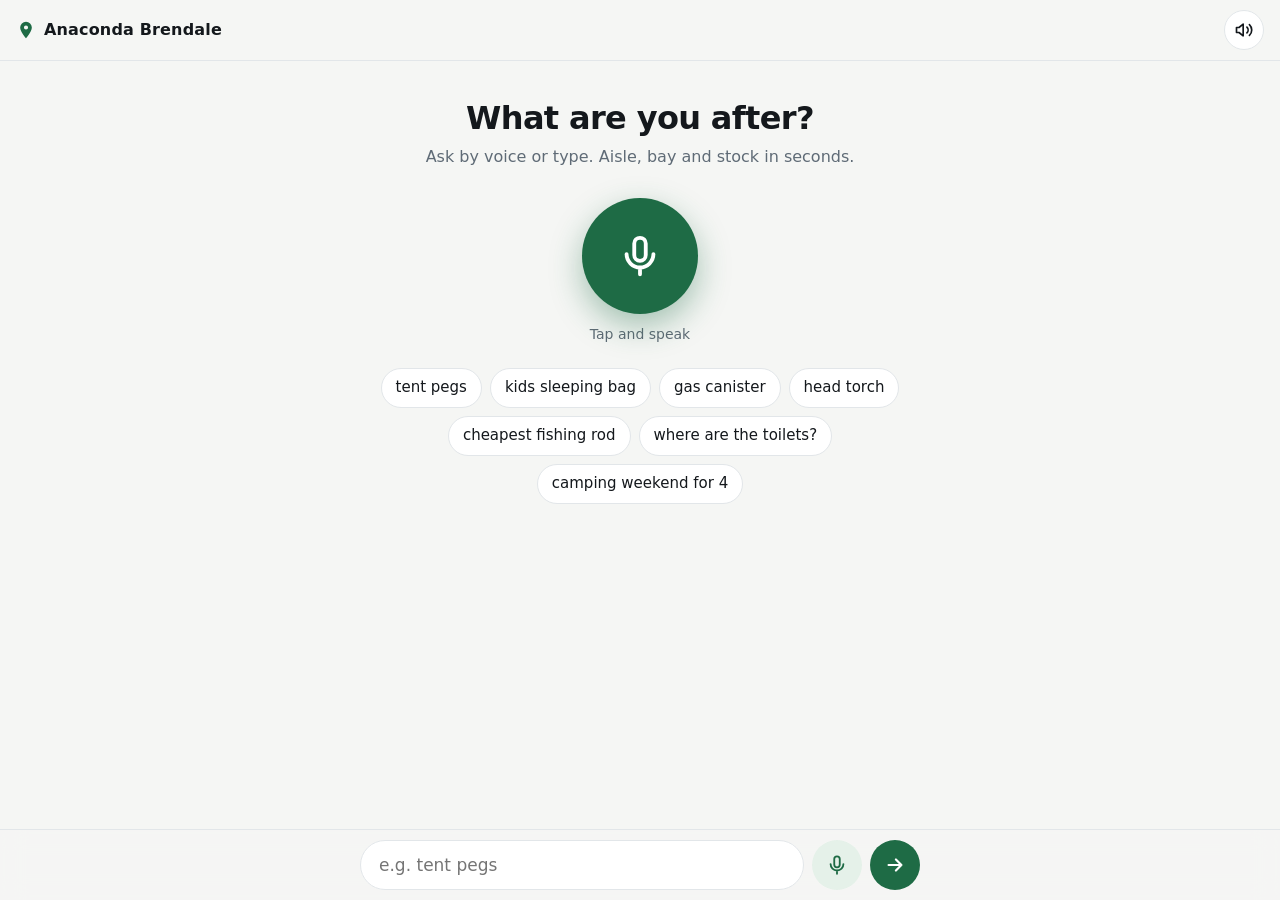
<file: index.html>
<!doctype html>
<html lang="en-AU">
<head>
<meta charset="utf-8">
<meta name="viewport" content="width=device-width, initial-scale=1, viewport-fit=cover">
<meta name="robots" content="noindex, nofollow">
<meta name="theme-color" content="#f5f6f4" media="(prefers-color-scheme: light)">
<meta name="theme-color" content="#0f1315" media="(prefers-color-scheme: dark)">
<title>Find it in store</title>
<link rel="preconnect" href="https://pctrghmhkchupwghncap.supabase.co" crossorigin>
<link rel="stylesheet" href="style.css">
</head>
<body>
<header class="top">
  <div class="store">
    <svg viewBox="0 0 24 24" fill="currentColor" aria-hidden="true"><path d="M12 2a7 7 0 0 0-7 7c0 5.2 7 13 7 13s7-7.8 7-13a7 7 0 0 0-7-7Zm0 9.5A2.5 2.5 0 1 1 12 6.5a2.5 2.5 0 0 1 0 5Z"/></svg>
    <span id="storeName">Anaconda</span>
  </div>
  <button id="speak" class="icon-btn" type="button" aria-pressed="true" aria-label="Read answers aloud">
    <svg viewBox="0 0 24 24" fill="none" stroke="currentColor" stroke-width="2" stroke-linecap="round" stroke-linejoin="round" aria-hidden="true"><path d="M11 5 6 9H3v6h3l5 4V5Z"/><path class="wave" d="M15.5 8.5a5 5 0 0 1 0 7M18.5 5.5a9 9 0 0 1 0 13"/></svg>
  </button>
</header>

<main id="feed" aria-live="polite">
  <section id="welcome" class="welcome">
    <h1>What are you after?</h1>
    <p>Ask by voice or type. Aisle, bay and stock in seconds.</p>
    <button id="bigMic" class="big-mic" type="button" aria-label="Tap and speak">
      <svg viewBox="0 0 24 24" fill="none" stroke="currentColor" stroke-width="2" stroke-linecap="round" stroke-linejoin="round" aria-hidden="true"><rect x="9" y="2.5" width="6" height="12" rx="3"/><path d="M5 11a7 7 0 0 0 14 0M12 18v3.5"/></svg>
    </button>
    <p class="hint" id="hint">Tap and speak</p>
    <div class="chips" id="chips"></div>
  </section>
</main>

<form id="composer" class="composer" autocomplete="off">
  <div class="bar">
    <input id="q" type="search" enterkeyhint="search" placeholder="e.g. tent pegs" aria-label="What are you looking for?">
    <button id="mic" class="mic" type="button" aria-label="Speak">
      <svg viewBox="0 0 24 24" fill="none" stroke="currentColor" stroke-width="2" stroke-linecap="round" stroke-linejoin="round" aria-hidden="true"><rect x="9" y="2.5" width="6" height="12" rx="3"/><path d="M5 11a7 7 0 0 0 14 0M12 18v3.5"/></svg>
    </button>
    <button class="send" type="submit" aria-label="Search">
      <svg viewBox="0 0 24 24" fill="none" stroke="currentColor" stroke-width="2.4" stroke-linecap="round" stroke-linejoin="round" aria-hidden="true"><path d="M5 12h14M13 6l6 6-6 6"/></svg>
    </button>
  </div>
</form>

<script src="config.js"></script>
<script src="app.js"></script>
</body>
</html>
</file>
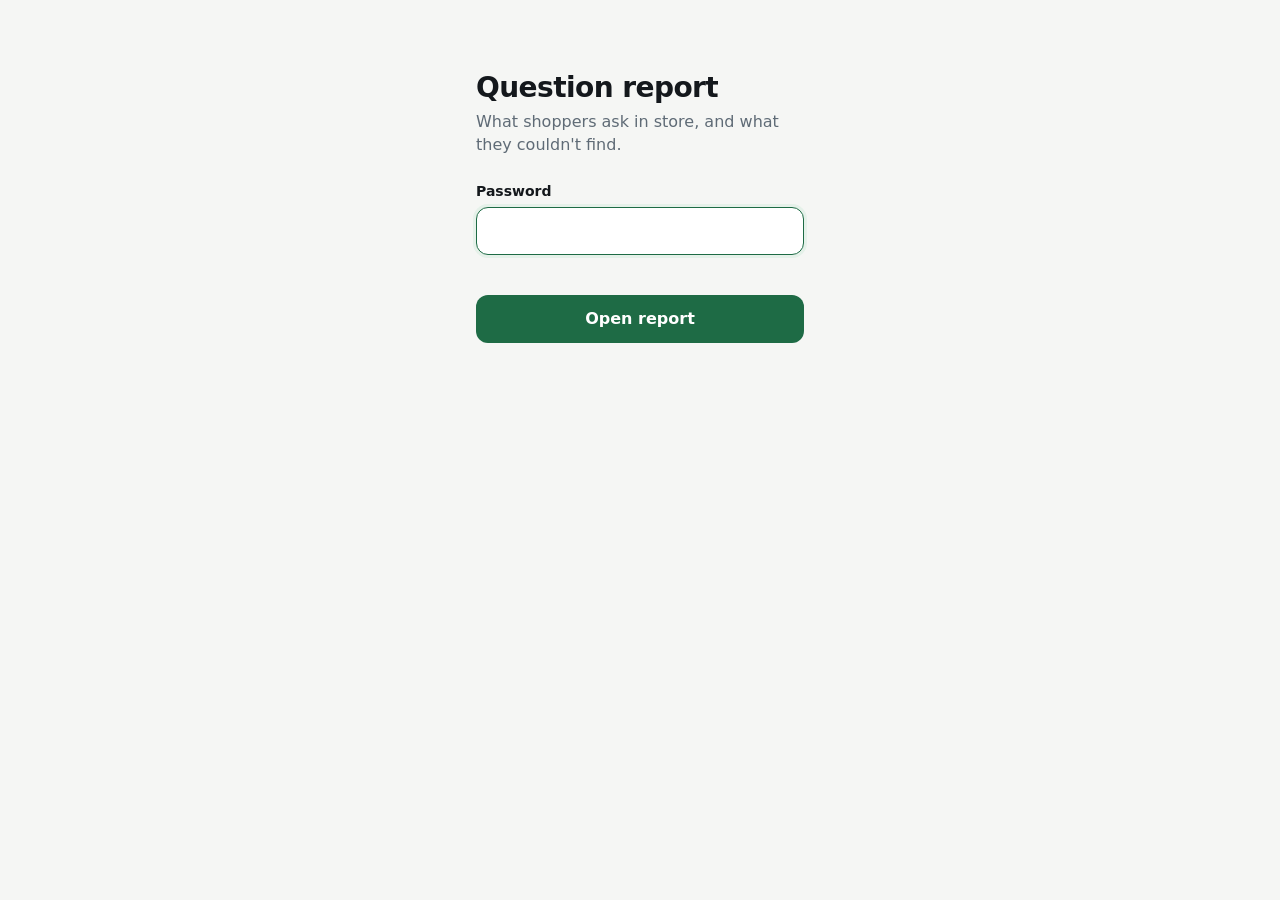
<file: report.html>
<!doctype html>
<html lang="en-AU">
<head>
<meta charset="utf-8">
<meta name="viewport" content="width=device-width, initial-scale=1, viewport-fit=cover">
<meta name="robots" content="noindex, nofollow">
<meta name="theme-color" content="#f5f6f4" media="(prefers-color-scheme: light)">
<meta name="theme-color" content="#0f1315" media="(prefers-color-scheme: dark)">
<title>Question report</title>
<link rel="preconnect" href="https://pctrghmhkchupwghncap.supabase.co" crossorigin>
<link rel="stylesheet" href="report.css">
</head>
<body>
<form id="gate" class="gate" autocomplete="off" hidden>
  <h1>Question report</h1>
  <p>What shoppers ask in store, and what they couldn't find.</p>
  <label for="password">Password</label>
  <input id="password" type="password" autocomplete="current-password" required>
  <p id="gateError" class="error" role="alert"></p>
  <button type="submit">Open report</button>
</form>

<div id="report" class="report" hidden>
  <header>
    <h1>What shoppers are asking</h1>
    <div class="filters">
      <label>Store
        <select id="store"><option value="">All stores</option></select>
      </label>
      <label>Period
        <select id="days">
          <option value="7">Last 7 days</option>
          <option value="30" selected>Last 30 days</option>
        </select>
      </label>
    </div>
  </header>
  <p id="sampleNote" class="note" hidden></p>

  <section id="tiles" class="tiles" aria-label="Summary"></section>

  <section class="panels">
    <article class="panel">
      <h2>Couldn't answer</h2>
      <p class="lede">Asked for in store, with nothing to show them. This is the list for buyers and store managers.</p>
      <div id="gaps" class="bars"></div>
    </article>
    <article class="panel">
      <h2>Most asked</h2>
      <p class="lede">The questions staff would otherwise be answering.</p>
      <div id="top" class="bars"></div>
    </article>
    <article class="panel">
      <h2>Questions per day</h2>
      <div id="byDay"></div>
    </article>
    <article class="panel">
      <h2>Busiest hours</h2>
      <div id="byHour"></div>
    </article>
    <article class="panel wide">
      <h2>Just asked</h2>
      <p class="lede">Real questions from phones, as they come in. Never the sample data.</p>
      <ol id="live" class="live"></ol>
    </article>
  </section>
  <footer id="foot"></footer>
</div>
<div id="tip" class="tip" role="status" hidden></div>

<script src="config.js"></script>
<script src="report.js"></script>
</body>
</html>
</file>
<file: style.css>
:root {
  --bg: #f5f6f4;
  --card: #ffffff;
  --ink: #14181c;
  --muted: #5f6b76;
  --line: #e2e6e9;
  --accent: #1e6b45;
  --accent-ink: #ffffff;
  --accent-soft: #e5f1e9;
  --warn: #a8540c;
  --warn-soft: #fcefe1;
  --bad: #b42318;
  --bad-soft: #fdeceb;
  --shadow: 0 1px 2px rgba(16, 24, 40, .05), 0 6px 20px rgba(16, 24, 40, .06);
}
@media (prefers-color-scheme: dark) {
  :root {
    --bg: #0f1315;
    --card: #171c1f;
    --ink: #eef1f3;
    --muted: #9aa6af;
    --line: #283035;
    --accent: #43a873;
    --accent-ink: #05120a;
    --accent-soft: #15301f;
    --warn: #f0a560;
    --warn-soft: #34240f;
    --bad: #f28b78;
    --bad-soft: #3a1a16;
    --shadow: none;
  }
}

* { box-sizing: border-box; }
html, body { margin: 0; background: var(--bg); color: var(--ink); }
body {
  min-height: 100dvh;
  font: 16px/1.45 system-ui, -apple-system, "Segoe UI", Roboto, Helvetica, Arial, sans-serif;
  -webkit-text-size-adjust: 100%;
  -webkit-tap-highlight-color: transparent;
}
button { font: inherit; color: inherit; cursor: pointer; }
svg { display: block; }

.top {
  position: sticky; top: 0; z-index: 5;
  display: flex; align-items: center; justify-content: space-between; gap: 12px;
  padding: 10px 16px;
  background: color-mix(in srgb, var(--bg) 86%, transparent);
  backdrop-filter: blur(12px); -webkit-backdrop-filter: blur(12px);
  border-bottom: 1px solid var(--line);
}
.store { display: flex; align-items: center; gap: 8px; font-weight: 650; letter-spacing: .01em; }
.store svg { color: var(--accent); width: 20px; height: 20px; }
.icon-btn {
  width: 40px; height: 40px; border-radius: 50%; border: 1px solid var(--line);
  background: var(--card); display: grid; place-items: center;
}
.icon-btn svg { width: 20px; height: 20px; }
.icon-btn[aria-pressed="false"] { color: var(--muted); }

main { max-width: 560px; margin: 0 auto; padding: 8px 16px 132px; }

.welcome { text-align: center; padding: 32px 0 4px; }
.welcome h1 { font-size: 32px; line-height: 1.12; letter-spacing: -.02em; margin: 0 0 8px; }
.welcome p { color: var(--muted); margin: 0; }
.big-mic {
  position: relative; margin: 30px auto 10px; width: 116px; height: 116px;
  border: 0; border-radius: 50%; background: var(--accent); color: var(--accent-ink);
  display: grid; place-items: center;
  box-shadow: 0 12px 32px color-mix(in srgb, var(--accent) 38%, transparent);
  transition: transform .15s ease;
}
.big-mic:active { transform: scale(.96); }
.big-mic svg { width: 46px; height: 46px; }
.hint { font-size: 14px; min-height: 20px; }
.listening .big-mic::before, .listening .mic::before {
  content: ""; position: absolute; inset: -9px; border-radius: 50%;
  border: 3px solid var(--accent); animation: pulse 1.1s ease-out infinite;
}
@keyframes pulse { from { transform: scale(.92); opacity: .9; } to { transform: scale(1.32); opacity: 0; } }

.chips { display: flex; flex-wrap: wrap; justify-content: center; gap: 8px; margin-top: 24px; }
.chip {
  border: 1px solid var(--line); background: var(--card); border-radius: 999px;
  padding: 8px 14px; font-size: 15px;
}
.chip:active { background: var(--accent-soft); }

.composer {
  position: fixed; left: 0; right: 0; bottom: 0; z-index: 6;
  padding: 10px 12px calc(10px + env(safe-area-inset-bottom));
  background: color-mix(in srgb, var(--bg) 90%, transparent);
  backdrop-filter: blur(12px); -webkit-backdrop-filter: blur(12px);
  border-top: 1px solid var(--line);
}
.bar { display: flex; gap: 8px; align-items: center; max-width: 560px; margin: 0 auto; }
.bar input {
  flex: 1; min-width: 0; height: 50px; padding: 0 18px;
  border: 1px solid var(--line); border-radius: 999px; outline: none;
  background: var(--card); color: var(--ink); font: inherit; font-size: 17px;
}
.bar input:focus { border-color: var(--accent); box-shadow: 0 0 0 3px var(--accent-soft); }
.mic, .send {
  position: relative; flex: none; width: 50px; height: 50px; border: 0; border-radius: 50%;
  display: grid; place-items: center;
}
.mic { background: var(--accent-soft); color: var(--accent); }
.send { background: var(--accent); color: var(--accent-ink); }
.mic svg, .send svg { width: 22px; height: 22px; }

.turn { margin-top: 20px; animation: rise .22s ease-out; }
@keyframes rise { from { opacity: 0; transform: translateY(6px); } to { opacity: 1; transform: none; } }
.you { display: flex; justify-content: flex-end; }
.you span {
  max-width: 85%; padding: 9px 15px; border-radius: 18px 18px 4px 18px;
  background: var(--accent); color: var(--accent-ink);
}
.answer {
  margin-top: 10px; padding: 14px; border-radius: 18px;
  background: var(--card); border: 1px solid var(--line); box-shadow: var(--shadow);
}
.say { margin: 2px 2px 12px; font-size: 18px; line-height: 1.35; font-weight: 600; }
.say:last-child { margin-bottom: 2px; }
.sub { margin: -6px 2px 12px; color: var(--muted); font-size: 14px; }

.items { display: grid; gap: 8px; }
.item {
  display: grid; grid-template-columns: 64px 1fr; gap: 12px; align-items: center;
  padding: 8px; border: 1px solid var(--line); border-radius: 14px;
  color: inherit; text-decoration: none;
}
.item img, .item .noimg {
  width: 64px; height: 64px; border-radius: 10px; object-fit: contain; background: #fff;
}
.item .name {
  font-size: 15px; font-weight: 600; line-height: 1.25;
  display: -webkit-box; -webkit-line-clamp: 2; -webkit-box-orient: vertical; overflow: hidden;
}
.item .label { display: block; color: var(--muted); font-size: 12px; margin-bottom: 2px; }
.meta { display: flex; flex-wrap: wrap; align-items: center; gap: 6px; margin-top: 6px; font-size: 13px; }
.price { font-weight: 700; margin-right: 2px; }
.pill {
  display: inline-flex; align-items: center; gap: 4px; padding: 3px 9px;
  border-radius: 999px; font-size: 12.5px; font-weight: 650; white-space: nowrap;
}
.pill.where { background: var(--ink); color: var(--bg); }
.pill.ok { background: var(--accent-soft); color: var(--accent); }
.pill.low { background: var(--warn-soft); color: var(--warn); }
.pill.out { background: var(--bad-soft); color: var(--bad); }
.qty { font-weight: 700; color: var(--muted); }
.more {
  width: 100%; margin-top: 8px; padding: 10px; border: 1px dashed var(--line);
  border-radius: 12px; background: none; color: var(--muted); font-size: 14px;
}

.map { margin-top: 12px; border-radius: 14px; overflow: hidden; border: 1px solid var(--line); }
.map svg { width: 100%; height: auto; }
.m-floor { fill: var(--bg); }
.m-wall { fill: none; stroke: var(--muted); stroke-width: 1.5; opacity: .55; }
.m-aisle { fill: var(--line); }
.m-aisle.on { fill: var(--accent); }
.m-num { fill: var(--muted); font: 600 7.5px system-ui, sans-serif; text-anchor: middle; }
.m-num.on { fill: var(--accent); font-size: 9px; }
.m-dept { fill: var(--muted); font: 600 7px system-ui, sans-serif; text-anchor: middle; letter-spacing: .08em; text-transform: uppercase; }
.m-zone { fill: var(--card); stroke: var(--line); }
.m-zone.on { fill: var(--accent-soft); stroke: var(--accent); }
.m-zlabel { fill: var(--muted); font: 600 7.5px system-ui, sans-serif; text-anchor: middle; }
.m-path { fill: none; stroke: var(--accent); stroke-width: 2; stroke-dasharray: 4 3; stroke-linecap: round; stroke-linejoin: round; }
.m-bay { fill: var(--accent); stroke: var(--card); stroke-width: 2; }
.m-you { fill: #2563eb; stroke: var(--card); stroke-width: 2; }
.m-youlabel { fill: #2563eb; font: 700 7.5px system-ui, sans-serif; text-anchor: middle; }

.staff { margin-top: 16px; padding: 14px; border-radius: 18px; background: var(--card); border: 1px solid var(--line); }
.staff h2 { font-size: 16px; margin: 0 0 4px; }
.staff ol { margin: 10px 0 0; padding-left: 20px; font-size: 14px; }
.staff .miss { color: var(--bad); font-weight: 600; }

.toast {
  position: fixed; left: 50%; bottom: 84px; transform: translateX(-50%); z-index: 9;
  max-width: calc(100% - 32px); padding: 10px 14px; border-radius: 12px;
  background: var(--ink); color: var(--bg); font-size: 14px; box-shadow: var(--shadow);
}
.turn { scroll-margin-top: 72px; }
.say.wait { animation: breathe 1s ease-in-out infinite; }
@keyframes breathe { 50% { opacity: .35; } }
</file>
<file: report.css>
:root {
  --bg: #f5f6f4;
  --card: #ffffff;
  --ink: #14181c;
  --muted: #5f6b76;
  --line: #e2e6e9;
  --base: #c9cfd4;
  --series: #1b7a4d;
  --accent: #1e6b45;
  --accent-ink: #ffffff;
  --accent-soft: #e5f1e9;
  --warn: #a8540c;
  --warn-soft: #fcefe1;
  --bad: #b42318;
}
@media (prefers-color-scheme: dark) {
  :root {
    --bg: #0f1315;
    --card: #171c1f;
    --ink: #eef1f3;
    --muted: #9aa6af;
    --line: #283035;
    --base: #3a444a;
    --series: #43a873;
    --accent: #43a873;
    --accent-ink: #05120a;
    --accent-soft: #15301f;
    --warn: #f0a560;
    --warn-soft: #34240f;
    --bad: #f28b78;
  }
}

* { box-sizing: border-box; }
[hidden] { display: none !important; }
html, body { margin: 0; background: var(--bg); color: var(--ink); }
body {
  min-height: 100dvh;
  font: 16px/1.45 system-ui, -apple-system, "Segoe UI", Roboto, Helvetica, Arial, sans-serif;
  -webkit-text-size-adjust: 100%;
}

.gate { max-width: 360px; margin: 0 auto; padding: 72px 16px; }
.gate h1 { font-size: 28px; line-height: 1.15; letter-spacing: -.02em; margin: 0 0 6px; }
.gate p { color: var(--muted); margin: 0 0 24px; }
.gate label { display: block; font-size: 14px; font-weight: 600; margin-bottom: 6px; }
.gate input {
  width: 100%; height: 48px; padding: 0 14px; border: 1px solid var(--line); border-radius: 12px;
  background: var(--card); color: var(--ink); font: inherit; outline: none;
}
.gate input:focus { border-color: var(--accent); box-shadow: 0 0 0 3px var(--accent-soft); }
.gate .error { color: var(--bad); font-size: 14px; min-height: 20px; margin: 8px 0 12px; }
.gate button {
  width: 100%; height: 48px; border: 0; border-radius: 12px; background: var(--accent); color: var(--accent-ink);
  font: inherit; font-weight: 650; cursor: pointer;
}

.report { max-width: 1000px; margin: 0 auto; padding: 20px 16px 48px; transition: opacity .15s; }
.report.busy { opacity: .6; }
header { display: flex; flex-wrap: wrap; align-items: end; justify-content: space-between; gap: 12px 24px; }
header h1 { font-size: 26px; line-height: 1.15; letter-spacing: -.02em; margin: 0; }
.filters { display: flex; flex-wrap: wrap; gap: 10px; }
.filters label { display: grid; gap: 3px; font-size: 12.5px; font-weight: 600; color: var(--muted); }
.filters select {
  height: 38px; padding: 0 10px; border: 1px solid var(--line); border-radius: 10px;
  background: var(--card); color: var(--ink); font: inherit; font-size: 15px;
}
.note {
  margin: 14px 0 0; padding: 10px 14px; border-radius: 12px; font-size: 14px;
  background: var(--warn-soft); color: var(--warn);
}

.tiles { display: grid; grid-template-columns: repeat(4, minmax(0, 1fr)); gap: 10px; margin-top: 16px; }
.tile { padding: 12px 14px; border-radius: 14px; background: var(--card); border: 1px solid var(--line); }
.tile .label { font-size: 13px; color: var(--muted); }
.tile .value { font-size: 30px; line-height: 1.2; font-weight: 650; letter-spacing: -.02em; }
.tile .small { font-size: 12.5px; color: var(--muted); min-height: 18px; }

.panels { display: grid; grid-template-columns: repeat(2, minmax(0, 1fr)); gap: 10px; margin-top: 10px; }
.panel { padding: 14px; border-radius: 14px; background: var(--card); border: 1px solid var(--line); min-width: 0; }
.panel.wide { grid-column: 1 / -1; }
.panel h2 { font-size: 16px; margin: 0; }
.lede { font-size: 13.5px; color: var(--muted); margin: 2px 0 0; }

.bars { display: grid; gap: 9px; margin-top: 12px; }
.bar-row { border-radius: 6px; }
.bar-q { font-size: 14.5px; line-height: 1.25; overflow-wrap: anywhere; }
.bar-track { display: flex; align-items: center; gap: 7px; margin-top: 3px; }
.bar-track i { display: block; height: 9px; min-width: 2px; border-radius: 0 4px 4px 0; background: var(--series); }
.bar-track b { font-size: 13px; font-weight: 600; font-variant-numeric: tabular-nums; }
.bar-row:hover .bar-track i { filter: brightness(1.15); }
.empty { color: var(--muted); font-size: 14px; margin: 12px 0 0; }

.chart { position: relative; margin-top: 14px; outline: none; touch-action: pan-y; cursor: default; }
.chart:focus-visible { box-shadow: 0 0 0 3px var(--accent-soft); border-radius: 6px; }
.plot { position: relative; height: 150px; margin: 8px 0 0 34px; }
.tick { position: absolute; left: 0; right: 0; height: 1px; background: var(--line); }
.tick.zero { background: var(--base); }
.tick span {
  position: absolute; right: 100%; bottom: -8px; margin-right: 6px;
  font-size: 12px; line-height: 16px; color: var(--muted); font-variant-numeric: tabular-nums;
}
.cols { position: absolute; inset: 0; display: grid; gap: 2px; align-items: end; }
.col { display: flex; align-items: flex-end; justify-content: center; height: 100%; }
.col i { display: block; width: 100%; max-width: 24px; border-radius: 4px 4px 0 0; background: var(--series); }
.col.on i { filter: brightness(1.2); }
.xaxis {
  display: flex; justify-content: space-between; margin: 5px 0 0 34px;
  font-size: 12px; color: var(--muted); font-variant-numeric: tabular-nums;
}

details { margin-top: 8px; font-size: 13.5px; }
summary { color: var(--muted); cursor: pointer; }
table { width: 100%; border-collapse: collapse; margin-top: 6px; font-variant-numeric: tabular-nums; }
th, td { padding: 3px 0; border-bottom: 1px solid var(--line); text-align: left; font-weight: 400; }
td:last-child, th:last-child { text-align: right; }
th { color: var(--muted); }

.live { list-style: none; margin: 12px 0 0; padding: 0; display: grid; gap: 1px; }
.live li { display: grid; grid-template-columns: 74px minmax(0, 1fr) auto; gap: 10px; align-items: baseline; padding: 6px 0; border-bottom: 1px solid var(--line); }
.live li:last-child { border-bottom: 0; }
.live li.empty { display: block; margin: 0; }
.live .when { font-size: 13px; color: var(--muted); font-variant-numeric: tabular-nums; }
.live .asked { font-size: 15px; overflow-wrap: anywhere; }
.live .where { display: block; font-size: 12.5px; color: var(--muted); }
.tag { padding: 2px 8px; border-radius: 999px; font-size: 12.5px; font-weight: 600; white-space: nowrap; background: var(--accent-soft); color: var(--accent); }
.tag.none { background: var(--warn-soft); color: var(--warn); }

footer { margin-top: 14px; font-size: 13px; color: var(--muted); }

.tip {
  position: fixed; z-index: 10; pointer-events: none; padding: 6px 10px; border-radius: 8px; max-width: 260px;
  background: var(--ink); color: var(--bg); font-size: 13px; line-height: 1.3;
}
.tip b { display: block; font-size: 15px; font-weight: 650; }

@media (max-width: 720px) {
  .tiles { grid-template-columns: repeat(2, minmax(0, 1fr)); }
  .panels { grid-template-columns: minmax(0, 1fr); }
  .tile .value { font-size: 26px; }
}
</file>
